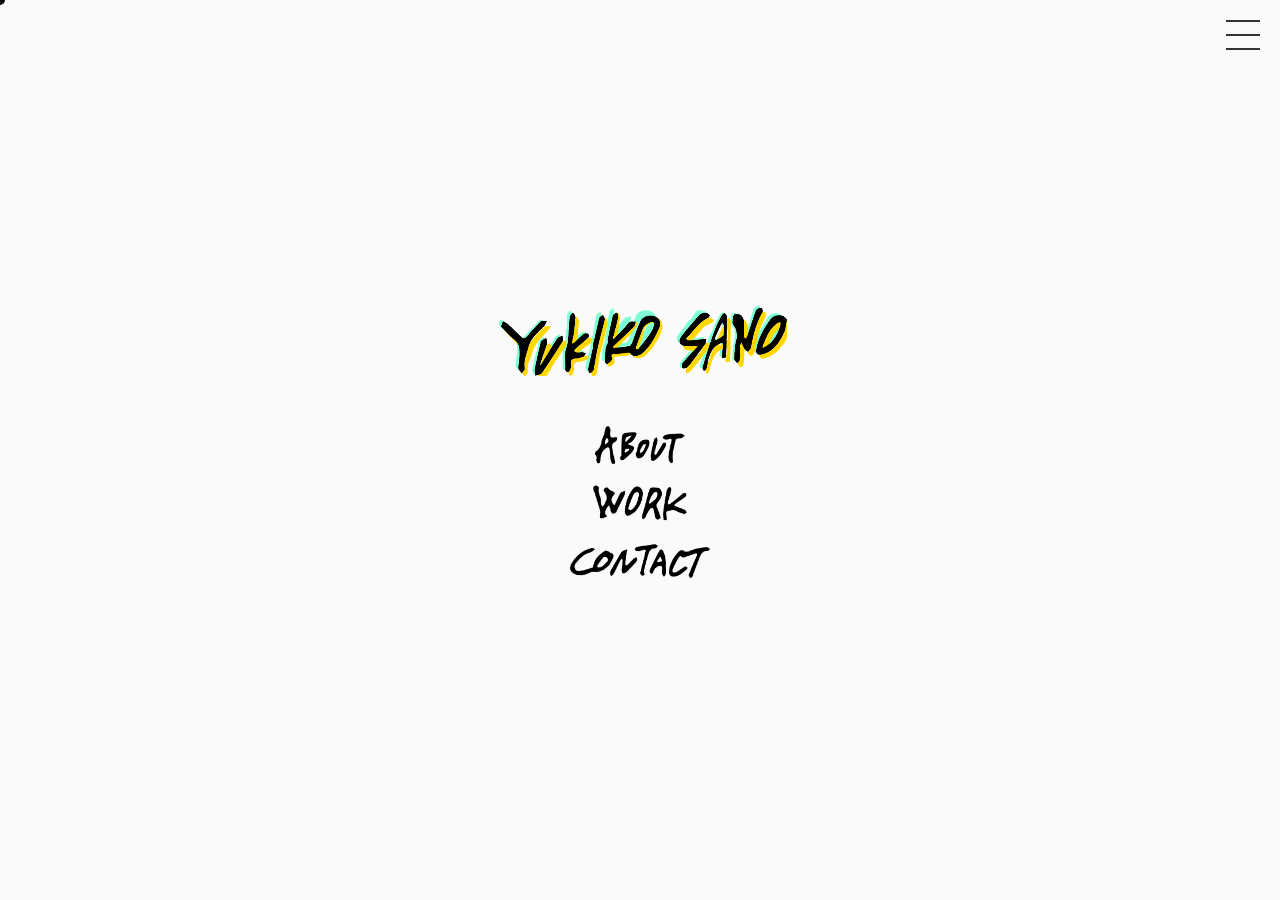
<file: index.html>
<!DOCTYPE html>
<html lang="ja">
  <head>
    <meta charset="utf-8">
    <!-- meta-->
    <title>YUKIKO SANO</title>
    <meta name="description" content="sano yukiko web page">
    <link rel="apple-touch-icon" sizes="180x180" href="/img/favicon/apple-touch-icon.png">
    <link rel="icon" type="image/png" sizes="32x32" href="/img/favicon/favicon-32x32.png">
    <link rel="icon" type="image/png" sizes="16x16" href="/img/favicon/favicon-16x16.png">
    <link rel="manifest" href="/img/favicon/site.webmanifest">
    <link rel="mask-icon" href="/img/favicon/safari-pinned-tab.svg" color="#333333">
    <meta name="msapplication-TileColor" content="#ffc40d">
    <meta name="theme-color" content="#ffffff">
    <meta http-equiv="X-UA-Compatible" content="IE=Edge">
    <meta name="format-detection" content="telephone=no">
    <!-- smartphone meta-->
    <meta name="viewport" content="width=device-width, initial-scale=1.0, maximum-scale=1.0, user-scalable=0, shrink-to-fit=no">
    <!-- ogp-->
    <meta property="og:type" content="website">
    <meta property="og:title" content="YUKIKO SANO">
    <meta property="og:site_name" content="YUKIKO SANO">
    <meta property="og:description" content="sano yukiko web page">
    <meta property="og:locale" content="ja_JP">
    <!-- twitter card-->
    <meta property="twitter:card" content="summary">
    <meta property="twitter:title" content="YUKIKO SANO">
    <meta property="twitter:description" content="sano yukiko web page">
    <!-- stylesheet-->
  <link href="/css/style.css" rel="stylesheet"></head>
  <body id="top">
    <div class="wrapper" id="barba-wrapper">
      <div class="cursor" id="cursor"></div><a class="menuIcon" id="menuIcon" href="/" data-namespace="top"><span class="menuIconLine menuIconLineT"></span><span class="menuIconLine menuIconLineC"></span><span class="menuIconLine menuIconLineB"></span></a>
      <div class="barba-container content is-hidden" id="content" data-namespace="top">
        <div class="topBackground">
          <div class="backgroundItem"></div>
        </div>
        <div class="content_in">
          <h1 class="name" id="name"></h1>
          <div id="myListWrp">
            <div class="myListOver" id="myListOver"></div>
            <ul class="myList">
              <li class="myListItem"><a class="pageTitleFormat js-topMenus" href="/about/" data-namespace="about"><img src="/img/common/h_about.png" alt="ABOUT"></a></li>
              <li class="myListItem"><a class="pageTitleFormat js-topMenus" href="/work/" data-namespace="work"><img src="/img/common/h_work.png" alt="WORK"></a></li>
              <li class="myListItem"><a class="pageTitleFormat js-topMenus" href="/contact/" data-namespace="contact"><img src="/img/common/h_contact.png" alt="CONTACT"></a></li>
            </ul>
          </div>
        </div>
      </div>
      <div class="overlay" id="overlay"></div>
    </div>
    <!-- javascript-->
  <script type="text/javascript" src="/js/script.js"></script></body>
</html>
</file>
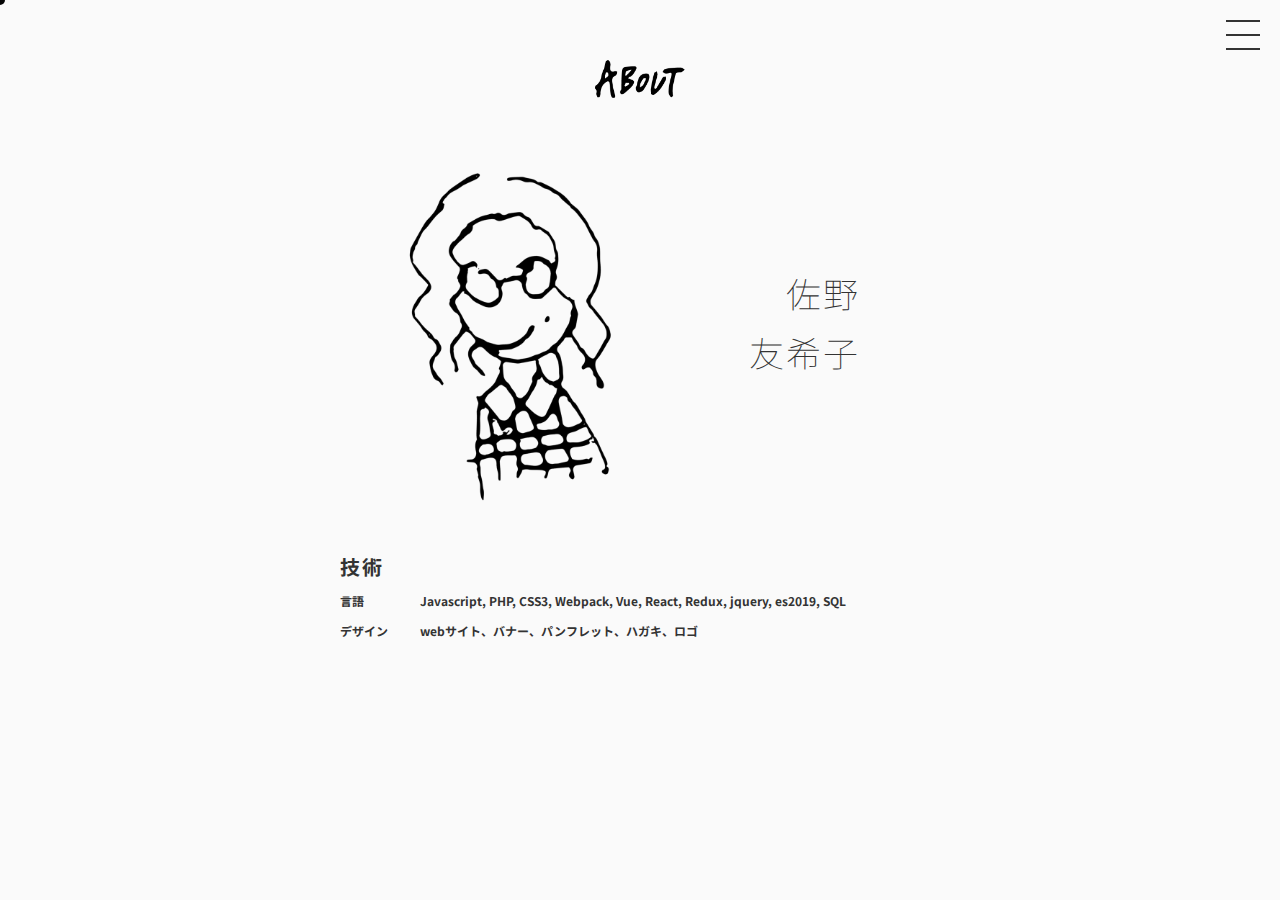
<file: about/index.html>
<!DOCTYPE html>
<html lang="ja">
  <head>
    <meta charset="utf-8">
    <!-- meta-->
    <title>YUKIKO SANO</title>
    <meta name="description" content="sano yukiko web page">
    <link rel="apple-touch-icon" sizes="180x180" href="/img/favicon/apple-touch-icon.png">
    <link rel="icon" type="image/png" sizes="32x32" href="/img/favicon/favicon-32x32.png">
    <link rel="icon" type="image/png" sizes="16x16" href="/img/favicon/favicon-16x16.png">
    <link rel="manifest" href="/img/favicon/site.webmanifest">
    <link rel="mask-icon" href="/img/favicon/safari-pinned-tab.svg" color="#333333">
    <meta name="msapplication-TileColor" content="#ffc40d">
    <meta name="theme-color" content="#ffffff">
    <meta http-equiv="X-UA-Compatible" content="IE=Edge">
    <meta name="format-detection" content="telephone=no">
    <!-- smartphone meta-->
    <meta name="viewport" content="width=device-width, initial-scale=1.0, maximum-scale=1.0, user-scalable=0, shrink-to-fit=no">
    <!-- ogp-->
    <meta property="og:type" content="website">
    <meta property="og:title" content="YUKIKO SANO">
    <meta property="og:site_name" content="YUKIKO SANO">
    <meta property="og:description" content="sano yukiko web page">
    <meta property="og:locale" content="ja_JP">
    <!-- twitter card-->
    <meta property="twitter:card" content="summary">
    <meta property="twitter:title" content="YUKIKO SANO">
    <meta property="twitter:description" content="sano yukiko web page">
    <!-- stylesheet-->
  <link href="/css/style.css" rel="stylesheet"></head>
  <body id="about">
    <div class="wrapper" id="barba-wrapper">
      <div class="cursor" id="cursor"></div><a class="menuIcon" id="menuIcon" href="/" data-namespace="top"><span class="menuIconLine menuIconLineT"></span><span class="menuIconLine menuIconLineC"></span><span class="menuIconLine menuIconLineB"></span></a>
      <div class="barba-container content is-hidden" id="content" data-namespace="about">
        <h2 class="pageTitleFormat pageTitle"><img src="/img/common/h_about.png" alt="ABOUT"></h2>
        <div class="pageContent aboutContent" id="pageContent">
          <div class="nameBlock">
            <div class="nameBlockImg"><img src="/img/about/me.png" alt="me"></div>
            <div class="nameBlockTxt">
              <p class="profileName">佐野<br />友希子</p>
            </div>
          </div>
          <div class="itBlock">
            <div class="itBlockTxt">
              <h3 class="pageContentHeading">技術</h3>
              <dl class="profile">
                <dt class="profileHeader">言語</dt>
                <dt class="profileTxt">Javascript, PHP, CSS3, Webpack, Vue, React, Redux, jquery, es2019, SQL</dt>
                <dt class="profileHeader">デザイン</dt>
                <dt class="profileTxt">webサイト、バナー、パンフレット、ハガキ、ロゴ</dt>
              </dl>
            </div>
          </div>
        </div>
      </div>
      <div class="overlay" id="overlay"></div>
    </div>
    <!-- javascript-->
  <script type="text/javascript" src="/js/script.js"></script></body>
</html>
</file>
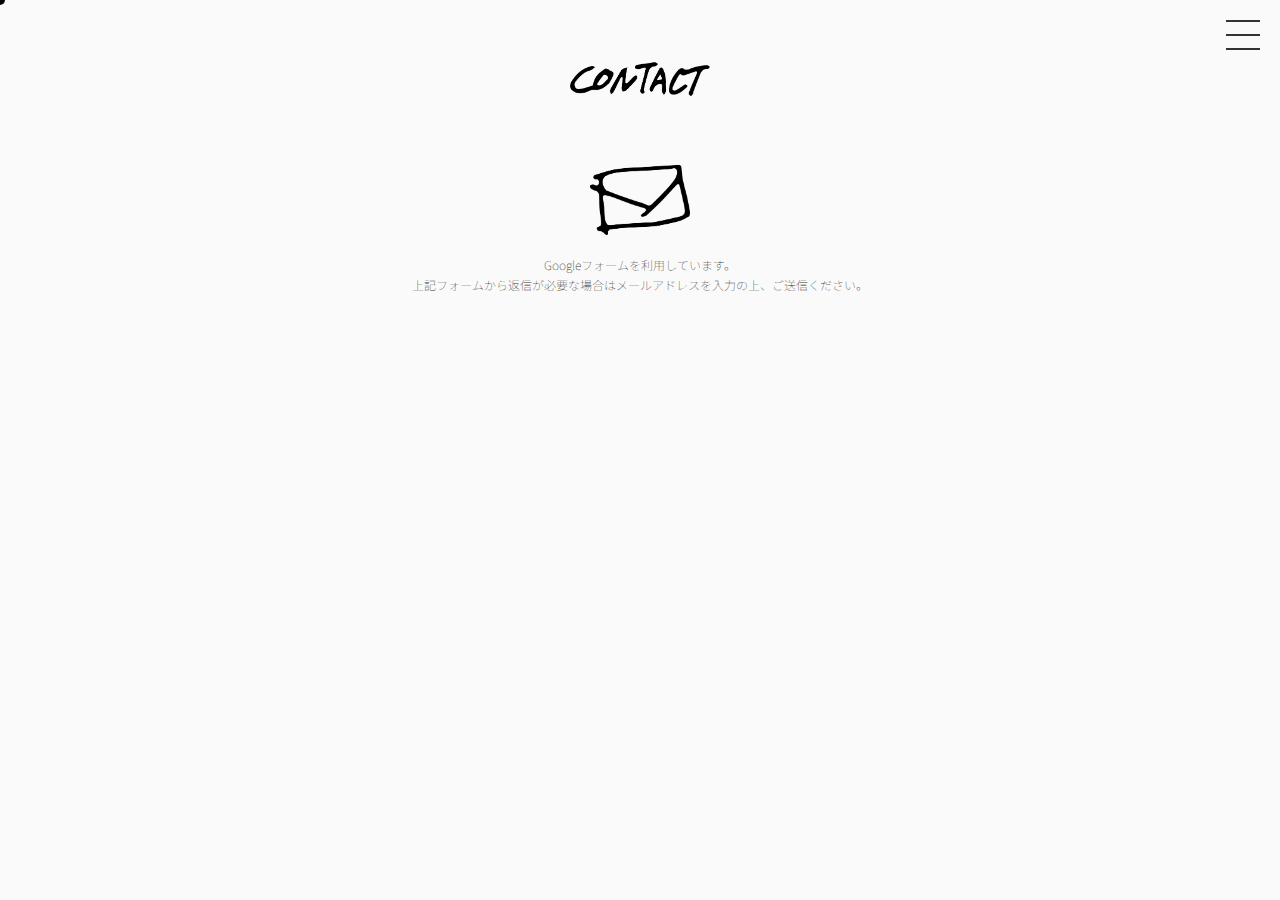
<file: contact/index.html>
<!DOCTYPE html>
<html lang="ja">
  <head>
    <meta charset="utf-8">
    <!-- meta-->
    <title>YUKIKO SANO</title>
    <meta name="description" content="sano yukiko web page">
    <link rel="apple-touch-icon" sizes="180x180" href="/img/favicon/apple-touch-icon.png">
    <link rel="icon" type="image/png" sizes="32x32" href="/img/favicon/favicon-32x32.png">
    <link rel="icon" type="image/png" sizes="16x16" href="/img/favicon/favicon-16x16.png">
    <link rel="manifest" href="/img/favicon/site.webmanifest">
    <link rel="mask-icon" href="/img/favicon/safari-pinned-tab.svg" color="#333333">
    <meta name="msapplication-TileColor" content="#ffc40d">
    <meta name="theme-color" content="#ffffff">
    <meta http-equiv="X-UA-Compatible" content="IE=Edge">
    <meta name="format-detection" content="telephone=no">
    <!-- smartphone meta-->
    <meta name="viewport" content="width=device-width, initial-scale=1.0, maximum-scale=1.0, user-scalable=0, shrink-to-fit=no">
    <!-- ogp-->
    <meta property="og:type" content="website">
    <meta property="og:title" content="YUKIKO SANO">
    <meta property="og:site_name" content="YUKIKO SANO">
    <meta property="og:description" content="sano yukiko web page">
    <meta property="og:locale" content="ja_JP">
    <!-- twitter card-->
    <meta property="twitter:card" content="summary">
    <meta property="twitter:title" content="YUKIKO SANO">
    <meta property="twitter:description" content="sano yukiko web page">
    <!-- stylesheet-->
  <link href="/css/style.css" rel="stylesheet"></head>
  <body id="contact">
    <div class="wrapper" id="barba-wrapper">
      <div class="cursor" id="cursor"></div><a class="menuIcon" id="menuIcon" href="/" data-namespace="top"><span class="menuIconLine menuIconLineT"></span><span class="menuIconLine menuIconLineC"></span><span class="menuIconLine menuIconLineB"></span></a>
      <div class="barba-container content is-hidden" id="content" data-namespace="contact">
        <h2 class="pageTitleFormat pageTitle"><img src="/img/common/h_contact.png" alt="CONTACT"></h2>
        <div class="pageContent contactPage" id="pageContent">
          <div class="itBlock">
            <p class="contactMail"><a href="https://forms.gle/WEk3ufPucR2qDSiF6" target="_blank"><img src="/img/contact/mail.png" alt="email"></a></p>
            <p class="text-ac">Googleフォームを利用しています。<br />上記フォームから返信が必要な場合はメールアドレスを入力の上、ご送信ください。</p>
          </div>
        </div>
      </div>
      <div class="overlay" id="overlay"></div>
    </div>
    <!-- javascript-->
  <script type="text/javascript" src="/js/script.js"></script></body>
</html>
</file>
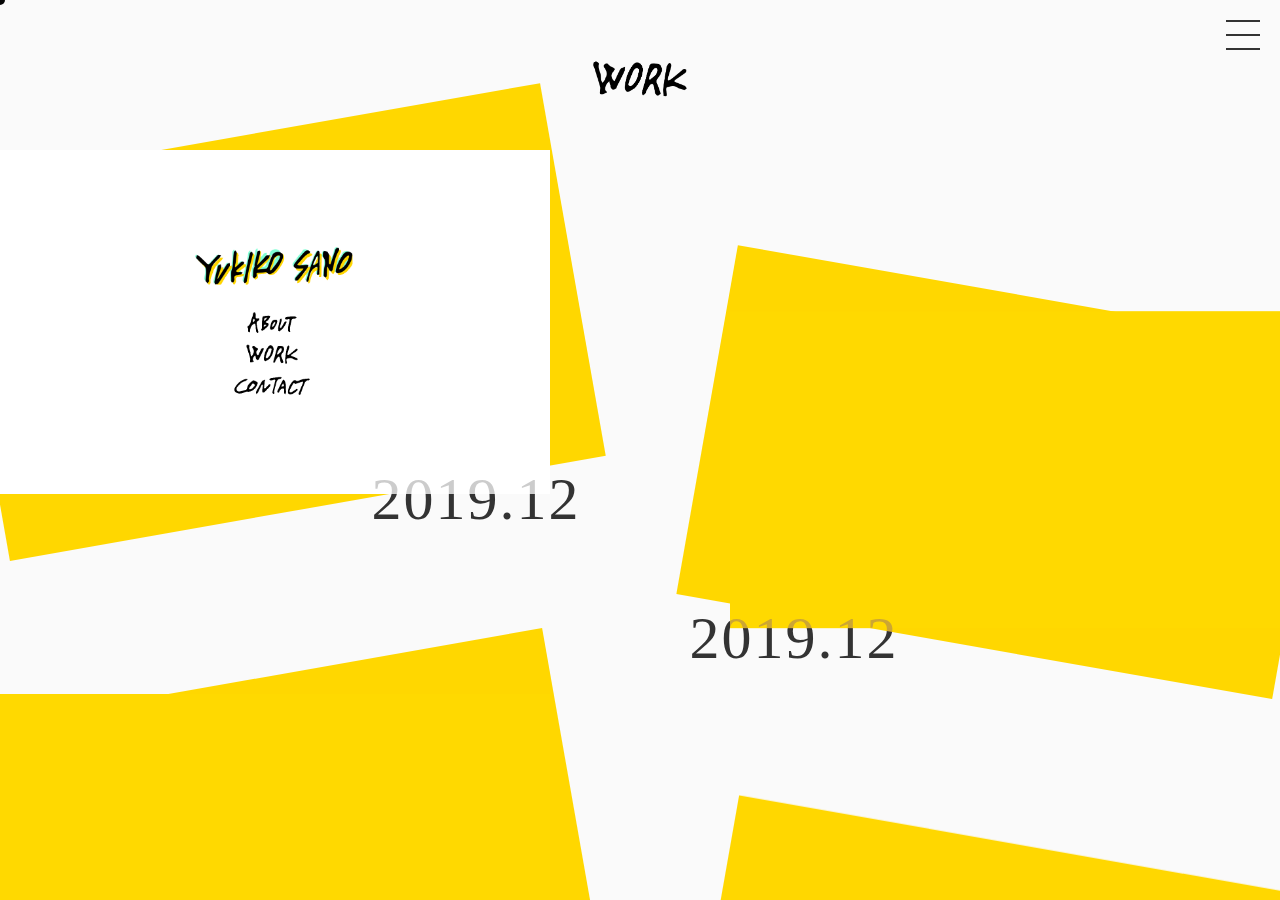
<file: work/index.html>
<!DOCTYPE html>
<html lang="ja">
  <head>
    <meta charset="utf-8">
    <!-- meta-->
    <title>YUKIKO SANO</title>
    <meta name="description" content="sano yukiko web page">
    <link rel="apple-touch-icon" sizes="180x180" href="/img/favicon/apple-touch-icon.png">
    <link rel="icon" type="image/png" sizes="32x32" href="/img/favicon/favicon-32x32.png">
    <link rel="icon" type="image/png" sizes="16x16" href="/img/favicon/favicon-16x16.png">
    <link rel="manifest" href="/img/favicon/site.webmanifest">
    <link rel="mask-icon" href="/img/favicon/safari-pinned-tab.svg" color="#333333">
    <meta name="msapplication-TileColor" content="#ffc40d">
    <meta name="theme-color" content="#ffffff">
    <meta http-equiv="X-UA-Compatible" content="IE=Edge">
    <meta name="format-detection" content="telephone=no">
    <!-- smartphone meta-->
    <meta name="viewport" content="width=device-width, initial-scale=1.0, maximum-scale=1.0, user-scalable=0, shrink-to-fit=no">
    <!-- ogp-->
    <meta property="og:type" content="website">
    <meta property="og:title" content="YUKIKO SANO">
    <meta property="og:site_name" content="YUKIKO SANO">
    <meta property="og:description" content="sano yukiko web page">
    <meta property="og:locale" content="ja_JP">
    <!-- twitter card-->
    <meta property="twitter:card" content="summary">
    <meta property="twitter:title" content="YUKIKO SANO">
    <meta property="twitter:description" content="sano yukiko web page">
    <!-- stylesheet-->
  <link href="/css/style.css" rel="stylesheet"></head>
  <body id="work">
    <div class="wrapper" id="barba-wrapper">
      <div class="cursor" id="cursor"></div><a class="menuIcon" id="menuIcon" href="/" data-namespace="top"><span class="menuIconLine menuIconLineT"></span><span class="menuIconLine menuIconLineC"></span><span class="menuIconLine menuIconLineB"></span></a>
      <div class="barba-container content is-hidden" id="content" data-namespace="work">
        <h2 class="pageTitleFormat pageTitle"><img src="/img/common/h_work.png" alt="WORK"></h2>
        <div class="pageContent workContent" id="pageContent">
          <ul class="workList">
            <li class="workItem js-modalItems"><a class="workItemWrk" href="/work/2019port.html" data-namespace="detail"><img src="/img/work/201912port.png">
                <!-- ポートフォリオ--></a>
              <p class="workItemInfo">2019.12</p>
            </li>
            <li class="workItem js-modalItems">
              <button class="workItemWrk"><img src="/img/work/wk.png">
                <!-- bosai point en lp-->
              </button>
              <p class="workItemInfo">2019.12</p>
            </li>
            <!-- 英会話イーオン-->
            <!-- 明治安田生命-->
            <!-- アメリカンスピリット-->
            <!-- スライダー回収-->
            <!-- 名簿-->
            <li class="workItem js-modalItems">
              <button class="workItemWrk"><img src="/img/work/wk.png">
                <!-- コブクロ✕Google KOBUKURO History View-->
              </button>
              <p class="workItemInfo">2018.11</p>
            </li>
            <li class="workItem">
              <button class="workItemWrk workMovie">
                <iframe width="560" height="315" src="https://www.youtube.com/embed/nyYnKah3ig4" frameborder="0" allow="accelerometer; autoplay; encrypted-media; gyroscope; picture-in-picture" allowfullscreen></iframe>
                <!-- ココロシステム-->
              </button>
              <p class="workItemInfo">2018.10</p>
            </li>
            <li class="workItem js-modalItems">
              <button class="workItemWrk"><img src="/img/work/wk.png">
                <!-- bnail-->
              </button>
              <p class="workItemInfo">2018.05</p>
            </li>
            <li class="workItem js-modalItems">
              <button class="workItemWrk"><img src="/img/work/wk.png">
                <!-- 株式会社音楽館-->
              </button>
              <p class="workItemInfo">2018.01</p>
            </li>
            <li class="workItem js-modalItems">
              <button class="workItemWrk"><img src="/img/work/wk.png">
                <!-- ソフトバンク-->
              </button>
              <p class="workItemInfo">2017.02</p>
            </li>
            <li class="workItem js-modalItems">
              <button class="workItemWrk workMovie">
                <iframe src="https://www.youtube.com/embed/CfguANPm0YU" frameborder="0" allow="accelerometer; autoplay; encrypted-media; gyroscope; picture-in-picture" allowfullscreen></iframe>
                <!-- 進撃の巨人 ティザーサイト-->
              </button>
              <p class="workItemInfo">2016.12 進撃</p>
            </li>
            <li class="workItem js-modalItems">
              <button class="workItemWrk"><img src="/img/work/wk.png">
                <!-- プレモル花金キャンペーン-->
              </button>
              <p class="workItemInfo">2016.8          </p>
            </li>
            <li class="workItem js-modalItems">
              <button class="workItemWrk"><img src="/img/work/wk.png">
                <!-- クラッシュ・ロワイヤル CM特別サイト-->
              </button>
              <p class="workItemInfo">2016.08    </p>
            </li>
            <li class="workItem js-modalItems">
              <button class="workItemWrk"><img src="/img/work/wk.png">
                <!-- マジョリ画-->
              </button>
              <p class="workItemInfo">2016.07 </p>
            </li>
            <li class="workItem js-modalItems">
              <button class="workItemWrk"><img src="/img/work/wk.png">
                <!-- fanta-->
              </button>
              <p class="workItemInfo">2016.04</p>
            </li>
          </ul>
        </div>
        <div class="modal" id="modalWork">
          <div class="modalOverlay"></div>
          <div class="js-modalClose btnModalClose"><span class="btnCloseBr"></span><span class="btnCloseBr"></span><span class="btnCloseBr"></span></div>
          <div class="modalContent">
            <h3 class="modalTitle" id="workModalTitle">荒木飛呂彦原画展　JOJO　冒険の波紋</h3>
            <div class="siteInfo">
              <p class="siteInfoTxt" id="workModalDesc">ティザーサイトから始まり、簡易サイト、東京展示版サイト、大阪展示版サイトへとリニューアルを繰り返した。</p>
              <p class="siteLink" id="workModalUrl"><a href="#">ああああああ</a></p>
            </div>
            <div id="workModalContent">
              <div class="scalImg"><img src="/img/work/wk.png"></div>
              <div class="scalImg"><img src="/img/work/wk.png"></div>
              <div class="scalImg"><img src="/img/work/wk.png"></div>
              <p>説明とかさ</p>
            </div>
          </div>
        </div>
      </div>
      <div class="overlay" id="overlay"></div>
    </div>
    <!-- javascript-->
  <script type="text/javascript" src="/js/script.js"></script></body>
</html>
</file>
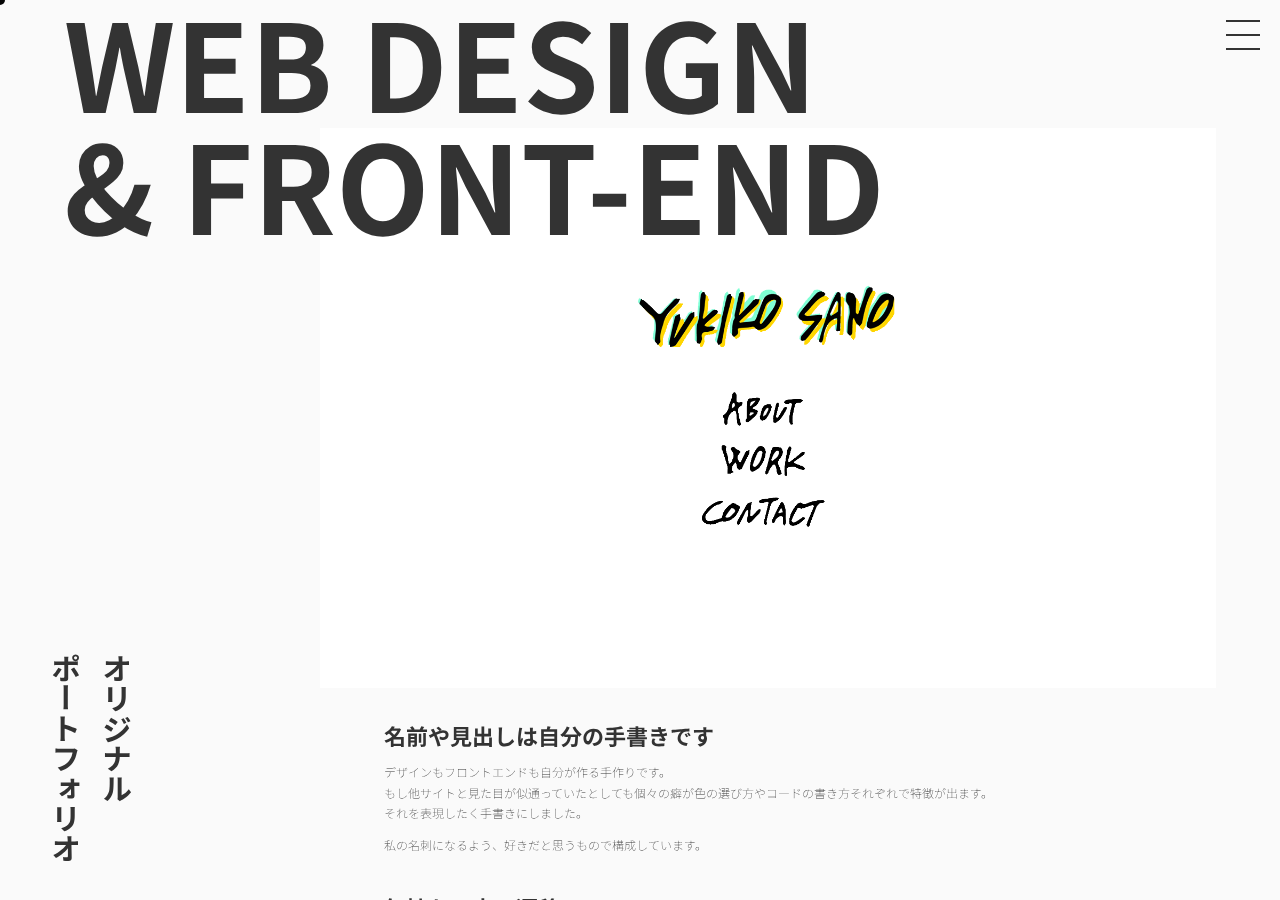
<file: work/2019port.html>
<!DOCTYPE html>
<html lang="ja">
  <head>
    <meta charset="utf-8">
    <!-- meta-->
    <title>制作実績　ポートフォリオ | YUKIKO SANO</title>
    <meta name="description" content="sano yukiko web page">
    <link rel="apple-touch-icon" sizes="180x180" href="/img/favicon/apple-touch-icon.png">
    <link rel="icon" type="image/png" sizes="32x32" href="/img/favicon/favicon-32x32.png">
    <link rel="icon" type="image/png" sizes="16x16" href="/img/favicon/favicon-16x16.png">
    <link rel="manifest" href="/img/favicon/site.webmanifest">
    <link rel="mask-icon" href="/img/favicon/safari-pinned-tab.svg" color="#333333">
    <meta name="msapplication-TileColor" content="#ffc40d">
    <meta name="theme-color" content="#ffffff">
    <meta http-equiv="X-UA-Compatible" content="IE=Edge">
    <meta name="format-detection" content="telephone=no">
    <!-- smartphone meta-->
    <meta name="viewport" content="width=device-width, initial-scale=1.0, maximum-scale=1.0, user-scalable=0, shrink-to-fit=no">
    <!-- ogp-->
    <meta property="og:type" content="website">
    <meta property="og:title" content="制作実績　ポートフォリオ | YUKIKO SANO">
    <meta property="og:site_name" content="YUKIKO SANO">
    <meta property="og:description" content="sano yukiko web page">
    <meta property="og:locale" content="ja_JP">
    <!-- twitter card-->
    <meta property="twitter:card" content="summary">
    <meta property="twitter:title" content="制作実績　ポートフォリオ | YUKIKO SANO">
    <meta property="twitter:description" content="sano yukiko web page">
    <!-- stylesheet-->
  <link href="/css/style.css" rel="stylesheet"></head>
  <body id="detail">
    <div class="wrapper" id="barba-wrapper">
      <div class="cursor" id="cursor"></div><a class="menuIcon" id="menuIcon" href="/" data-namespace="top"><span class="menuIconLine menuIconLineT"></span><span class="menuIconLine menuIconLineC"></span><span class="menuIconLine menuIconLineB"></span></a>
      <div class="barba-container content is-hidden" id="content" data-namespace="detail">
        <div id="workdetail">
          <p class="work-mainImage is-scroll"><img src="/img/work/201912port.png"></p>
          <h3 class="matterType"><span class="matterTypeIn">
               WEB DESIGN </span><span class="matterTypeIn">
               &amp; FRONT-END</span></h3>
          <h4 class="detailTitle">オリジナル<br class="is-pc" />ポートフォリオ</h4>
          <section class="pageContent" id="pageContent">
            <div class="detailBlock">
              <h4 class="detailHeading">名前や見出しは自分の手書きです</h4>
              <p>デザインもフロントエンドも自分が作る手作りです。<br />もし他サイトと見た目が似通っていたとしても個々の癖が色の選び方やコードの書き方それぞれで特徴が出ます。<br />それを表現したく手書きにしました。</p>
              <p>私の名刺になるよう、好きだと思うもので構成しています。</p>
              <h4 class="detailHeading">気持ちの良い遷移</h4>
              <p>ページが続いているかのようなアニメーションが続くページ遷移にしました。<br />Topページでクリックをすると、要素が動いて次ページの見出しへ。</p>
              <p>他にもカーソルを変えたりhoverの時に別の顔を覗かせる細かなアニメーションを入れてアクセントにしました。</p>
              <h4 class="detailHeading">URL</h4>
              <p><a href="http:aaaaaa.com">http:aaaaaa.com</a></p>
            </div>
            <p class="detailImage">
              <video autoplay loop>
                <source src="/video/201912port.mov">
              </video>
            </p>
            <p class="detailImage"><img src="/img/work/201912port.png" alt="WORK"></p>
            <p class="detailImage"><img src="/img/work/201912port.png" alt="WORK"></p>
            <p class="text-ac"><a class="link_prev" href="/work/" data-namespace="work"><img src="/img/common/prev.png" alt="prev"><img src="/img/common/h_work.png" alt="WORK"></a></p>
          </section>
        </div>
      </div>
      <div class="overlay" id="overlay"></div>
    </div>
    <!-- javascript-->
  <script type="text/javascript" src="/js/script.js"></script></body>
</html>
</file>
<file: css/style.css>
@import url(https://fonts.googleapis.com/css?family=Noto+Sans+JP:200|Raleway:300);[data-simplebar] {
  position: relative;
  flex-direction: column;
  flex-wrap: wrap;
  justify-content: flex-start;
  align-content: flex-start;
  align-items: flex-start; }

.simplebar-wrapper {
  overflow: hidden;
  width: inherit;
  height: inherit;
  max-width: inherit;
  max-height: inherit; }

.simplebar-mask {
  direction: inherit;
  position: absolute;
  overflow: hidden;
  padding: 0;
  margin: 0;
  left: 0;
  top: 0;
  bottom: 0;
  right: 0;
  width: auto !important;
  height: auto !important;
  z-index: 0; }

.simplebar-offset {
  direction: inherit !important;
  box-sizing: inherit !important;
  resize: none !important;
  position: absolute;
  top: 0;
  left: 0;
  bottom: 0;
  right: 0;
  padding: 0;
  margin: 0;
  -webkit-overflow-scrolling: touch; }

.simplebar-content-wrapper {
  direction: inherit;
  box-sizing: border-box !important;
  position: relative;
  display: block;
  height: 100%;
  /* Required for horizontal native scrollbar to not appear if parent is taller than natural height */
  width: auto;
  visibility: visible;
  max-width: 100%;
  /* Not required for horizontal scroll to trigger */
  max-height: 100%;
  /* Needed for vertical scroll to trigger */
  scrollbar-width: none;
  -ms-overflow-style: none; }

.simplebar-content-wrapper::-webkit-scrollbar,
.simplebar-hide-scrollbar::-webkit-scrollbar {
  width: 0;
  height: 0; }

.simplebar-content:before,
.simplebar-content:after {
  content: ' ';
  display: table; }

.simplebar-placeholder {
  max-height: 100%;
  max-width: 100%;
  width: 100%;
  pointer-events: none; }

.simplebar-height-auto-observer-wrapper {
  box-sizing: inherit !important;
  height: 100%;
  width: 100%;
  max-width: 1px;
  position: relative;
  float: left;
  max-height: 1px;
  overflow: hidden;
  z-index: -1;
  padding: 0;
  margin: 0;
  pointer-events: none;
  flex-grow: inherit;
  flex-shrink: 0;
  flex-basis: 0; }

.simplebar-height-auto-observer {
  box-sizing: inherit;
  display: block;
  opacity: 0;
  position: absolute;
  top: 0;
  left: 0;
  height: 1000%;
  width: 1000%;
  min-height: 1px;
  min-width: 1px;
  overflow: hidden;
  pointer-events: none;
  z-index: -1; }

.simplebar-track {
  z-index: 1;
  position: absolute;
  right: 0;
  bottom: 0;
  pointer-events: none;
  overflow: hidden; }

[data-simplebar].simplebar-dragging .simplebar-content {
  pointer-events: none;
  -ms-user-select: none;
      user-select: none;
  -webkit-user-select: none; }

[data-simplebar].simplebar-dragging .simplebar-track {
  pointer-events: all; }

.simplebar-scrollbar {
  position: absolute;
  left: 0;
  right: 0;
  min-height: 10px; }

.simplebar-scrollbar:before {
  position: absolute;
  content: '';
  background: black;
  border-radius: 7px;
  left: 2px;
  right: 2px;
  opacity: 0;
  transition: opacity 0.2s linear; }

.simplebar-scrollbar.simplebar-visible:before {
  /* When hovered, remove all transitions from drag handle */
  opacity: 0.5;
  transition: opacity 0s linear; }

.simplebar-track.simplebar-vertical {
  top: 0;
  width: 11px; }

.simplebar-track.simplebar-vertical .simplebar-scrollbar:before {
  top: 2px;
  bottom: 2px; }

.simplebar-track.simplebar-horizontal {
  left: 0;
  height: 11px; }

.simplebar-track.simplebar-horizontal .simplebar-scrollbar:before {
  height: 100%;
  left: 2px;
  right: 2px; }

.simplebar-track.simplebar-horizontal .simplebar-scrollbar {
  right: auto;
  left: 0;
  top: 2px;
  height: 7px;
  min-height: 0;
  min-width: 10px;
  width: auto; }

/* Rtl support */
[data-simplebar-direction='rtl'] .simplebar-track.simplebar-vertical {
  right: auto;
  left: 0; }

.hs-dummy-scrollbar-size {
  direction: rtl;
  position: fixed;
  opacity: 0;
  visibility: hidden;
  height: 500px;
  width: 500px;
  overflow-y: hidden;
  overflow-x: scroll; }

.simplebar-hide-scrollbar {
  position: fixed;
  left: 0;
  visibility: hidden;
  overflow-y: scroll;
  scrollbar-width: none;
  -ms-overflow-style: none; }
@charset "UTF-8";
/*!
 * Bootstrap Reboot v4.2.1 (https://getbootstrap.com/)
 * Copyright 2011-2019 The Bootstrap Authors
 * Copyright 2011-2019 Twitter, Inc.
 * Licensed under MIT (https://github.com/twbs/bootstrap/blob/master/LICENSE)
 * Forked from Normalize.css, licensed MIT (https://github.com/necolas/normalize.css/blob/master/LICENSE.md)
 */
*,
*::before,
*::after {
  box-sizing: border-box; }

html {
  font-family: sans-serif;
  line-height: 1.15;
  -webkit-text-size-adjust: 100%;
  -webkit-tap-highlight-color: rgba(0, 0, 0, 0); }

article, aside, figcaption, figure, footer, header, hgroup, main, nav, section {
  display: block; }

body {
  margin: 0;
  font-family: -apple-system, BlinkMacSystemFont, "Segoe UI", Roboto, "Helvetica Neue", Arial, "Noto Sans", sans-serif, "Apple Color Emoji", "Segoe UI Emoji", "Segoe UI Symbol", "Noto Color Emoji";
  font-size: 1rem;
  font-weight: 400;
  line-height: 1.5;
  color: #212529;
  text-align: left;
  background-color: #fff; }

[tabindex="-1"]:focus {
  outline: 0 !important; }

hr {
  box-sizing: content-box;
  height: 0;
  overflow: visible; }

h1, h2, h3, h4, h5, h6 {
  margin-top: 0;
  margin-bottom: 0.5rem; }

p {
  margin-top: 0;
  margin-bottom: 1rem; }

abbr[title],
abbr[data-original-title] {
  text-decoration: underline;
  -webkit-text-decoration: underline dotted;
  text-decoration: underline dotted;
  cursor: help;
  border-bottom: 0;
  text-decoration-skip-ink: none; }

address {
  margin-bottom: 1rem;
  font-style: normal;
  line-height: inherit; }

ol,
ul,
dl {
  margin-top: 0;
  margin-bottom: 1rem; }

ol ol,
ul ul,
ol ul,
ul ol {
  margin-bottom: 0; }

dt {
  font-weight: 700; }

dd {
  margin-bottom: .5rem;
  margin-left: 0; }

blockquote {
  margin: 0 0 1rem; }

b,
strong {
  font-weight: bolder; }

small {
  font-size: 80%; }

sub,
sup {
  position: relative;
  font-size: 75%;
  line-height: 0;
  vertical-align: baseline; }

sub {
  bottom: -.25em; }

sup {
  top: -.5em; }

a {
  color: #007bff;
  text-decoration: none;
  background-color: transparent; }

a:hover {
  color: #0056b3;
  text-decoration: underline; }

a:not([href]):not([tabindex]) {
  color: inherit;
  text-decoration: none; }

a:not([href]):not([tabindex]):hover, a:not([href]):not([tabindex]):focus {
  color: inherit;
  text-decoration: none; }

a:not([href]):not([tabindex]):focus {
  outline: 0; }

pre,
code,
kbd,
samp {
  font-family: SFMono-Regular, Menlo, Monaco, Consolas, "Liberation Mono", "Courier New", monospace;
  font-size: 1em; }

pre {
  margin-top: 0;
  margin-bottom: 1rem;
  overflow: auto; }

figure {
  margin: 0 0 1rem; }

img {
  vertical-align: middle;
  border-style: none; }

svg {
  overflow: hidden;
  vertical-align: middle; }

table {
  border-collapse: collapse; }

caption {
  padding-top: 0.75rem;
  padding-bottom: 0.75rem;
  color: #6c757d;
  text-align: left;
  caption-side: bottom; }

th {
  text-align: inherit; }

label {
  display: inline-block;
  margin-bottom: 0.5rem; }

button {
  border-radius: 0; }

button:focus {
  outline: 1px dotted;
  outline: 5px auto -webkit-focus-ring-color; }

input,
button,
select,
optgroup,
textarea {
  margin: 0;
  font-family: inherit;
  font-size: inherit;
  line-height: inherit; }

button,
input {
  overflow: visible; }

button,
select {
  text-transform: none; }

select {
  word-wrap: normal; }

button,
[type="button"],
[type="reset"],
[type="submit"] {
  -webkit-appearance: button; }

button:not(:disabled),
[type="button"]:not(:disabled),
[type="reset"]:not(:disabled),
[type="submit"]:not(:disabled) {
  cursor: none; }

button::-moz-focus-inner,
[type="button"]::-moz-focus-inner,
[type="reset"]::-moz-focus-inner,
[type="submit"]::-moz-focus-inner {
  padding: 0;
  border-style: none; }

input[type="radio"],
input[type="checkbox"] {
  box-sizing: border-box;
  padding: 0; }

input[type="date"],
input[type="time"],
input[type="datetime-local"],
input[type="month"] {
  -webkit-appearance: listbox; }

textarea {
  overflow: auto;
  resize: vertical; }

fieldset {
  min-width: 0;
  padding: 0;
  margin: 0;
  border: 0; }

legend {
  display: block;
  width: 100%;
  max-width: 100%;
  padding: 0;
  margin-bottom: .5rem;
  font-size: 1.5rem;
  line-height: inherit;
  color: inherit;
  white-space: normal; }

progress {
  vertical-align: baseline; }

[type="number"]::-webkit-inner-spin-button,
[type="number"]::-webkit-outer-spin-button {
  height: auto; }

[type="search"] {
  outline-offset: -2px;
  -webkit-appearance: none; }

[type="search"]::-webkit-search-decoration {
  -webkit-appearance: none; }

::-webkit-file-upload-button {
  font: inherit;
  -webkit-appearance: button; }

output {
  display: inline-block; }

summary {
  display: list-item;
  cursor: pointer; }

template {
  display: none; }

[hidden] {
  display: none !important; }

@-webkit-keyframes menuIconHidden {
  to {
    width: 0%; } }

@keyframes menuIconHidden {
  to {
    width: 0%; } }

body {
  -webkit-text-size-adjust: 100%;
          text-size-adjust: 100%;
  font-family: "Noto Sans JP", sans-serif;
  font-weight: 100;
  font-size: 12px;
  line-height: 1.7;
  background-color: #F0F0F0; }
  body.is-noscroll {
    overflow: hidden; }

a {
  color: #333; }
  a:hover {
    color: #333; }

.pageTitleFormat {
  text-align: center;
  display: block;
  height: 38px; }
  .pageTitleFormat img {
    height: 100%;
    width: auto; }

.pageTitle {
  position: absolute;
  top: 60px;
  width: 100%;
  text-align: center; }

.pageContent {
  width: 600px;
  margin: 0 auto 50px;
  padding-top: 150px;
  box-sizing: border-box; }

.pageContentHeading {
  font-size: 20px;
  margin-bottom: 7px;
  letter-spacing: 2px; }

.text-ac {
  text-align: center; }

.cursor {
  pointer-events: none;
  position: fixed;
  background: #fff;
  border-radius: 50%;
  z-index: 100000;
  top: -5px;
  left: -5px;
  width: 10px;
  height: 10px;
  transition: width .3s, height .3s, top .3s, left .3s;
  -webkit-transform: translate(0, 0);
          transform: translate(0, 0);
  mix-blend-mode: difference;
  -webkit-user-select: none;
      -ms-user-select: none;
          user-select: none; }
  .cursor.hov_ {
    top: -13px;
    left: -13px;
    width: 26px;
    height: 26px; }

.wrapper {
  background-color: #fff; }

.wrapper,
.wrapper a {
  cursor: none; }

.link_prev {
  display: inline-block; }
  .link_prev img {
    height: 30px;
    margin-right: 5px;
    transition: 0.5s; }
  .link_prev:hover img {
    -webkit-transform: rotate(7deg);
            transform: rotate(7deg); }

ul {
  list-style: none;
  -webkit-padding-start: 0;
          padding-inline-start: 0;
  -webkit-margin-end: 0;
          margin-inline-end: 0; }

a:hover {
  text-decoration: none; }

.wrapper {
  color: #333;
  background-color: #FAFAFA; }

a {
  color: #333; }

.overlay {
  position: absolute;
  background: #fff;
  background: #F0F0F0;
  left: 100%;
  top: 0;
  z-index: 10; }

html,
body,
.wrapper,
.content {
  height: 100%;
  width: 100%; }

.content.is-hidden {
  top: 0;
  position: absolute;
  overflow: hidden; }

.sample-icon {
  margin: 10px 0px;
  width: 128px;
  height: 128px;
  background-image: url("/img/html5.png");
  background-repeat: no-repeat; }

.menuIcon {
  position: fixed;
  right: 20px;
  top: 20px;
  width: 34px;
  height: 30px;
  z-index: 100; }
  .menuIcon.is-top {
    z-index: 20; }
    .menuIcon.is-top .menuIconLine {
      -webkit-animation-name: menuIconHidden;
              animation-name: menuIconHidden;
      -webkit-animation-duration: 0.2s;
              animation-duration: 0.2s;
      -webkit-animation-timing-function: ease;
              animation-timing-function: ease;
      -webkit-animation-iteration-count: 1;
              animation-iteration-count: 1;
      -webkit-animation-fill-mode: forwards;
              animation-fill-mode: forwards; }
    .menuIcon.is-top .menuIconLineT {
      -webkit-animation-delay: 0s;
              animation-delay: 0s; }
    .menuIcon.is-top .menuIconLineC {
      -webkit-animation-delay: 0.1s;
              animation-delay: 0.1s; }
    .menuIcon.is-top .menuIconLineB {
      -webkit-animation-delay: 0.2s;
              animation-delay: 0.2s; }
  .menuIcon:hover .menuIconLineT {
    width: 70%; }
  .menuIcon:hover .menuIconLineC {
    width: 80%; }
  .menuIcon:hover .menuIconLineB {
    width: 90%; }

.menuIconLine {
  display: block;
  background-color: #333;
  width: 100%;
  height: 2px;
  position: absolute;
  left: 0;
  transition: 0.5s; }

.menuIconLineT {
  top: 0; }

.menuIconLineC {
  top: 14px; }

.menuIconLineB {
  top: 28px; }

.modal {
  position: fixed;
  left: 0;
  top: 0;
  width: 100%;
  height: 100%;
  overflow: auto; }

.modalOverlay {
  position: fixed;
  left: 0;
  top: 0;
  background-color: rgba(51, 51, 51, 0.8);
  width: 100%;
  height: 100%; }

.modalContent {
  width: 60%;
  background-color: #fff;
  position: relative;
  margin: 30px auto;
  padding: 50px;
  box-sizing: border-box; }

.modalTitle {
  font-size: 20px;
  margin-bottom: 15px; }

.scalImg {
  margin-bottom: 40px; }
  .scalImg img {
    width: 100%;
    display: block; }

.btnModalClose {
  width: 30px;
  height: 30px;
  position: absolute; }
  .btnModalClose:before, .btnModalClose:after {
    content: "";
    display: block;
    position: absolute; }

.content_in {
  position: absolute;
  left: 50%;
  top: 50%;
  -webkit-transform: translate(-50%, -50%);
          transform: translate(-50%, -50%);
  text-align: center; }

.name {
  margin-bottom: 50px;
  height: 76px;
  display: block; }
  .name img,
  .name canvas {
    height: 100%;
    width: auto; }

.tranOverlay {
  position: fixed;
  background-color: #F0F0F0;
  z-index: 10; }

.myListOver {
  position: absolute;
  left: 50%;
  -webkit-transform: translate(-50%, 0) rotate3d(0);
          transform: translate(-50%, 0) rotate3d(0);
  width: 0;
  height: 0;
  transition: 0.7s;
  background-color: #F0F0F0;
  top: 50%; }

.myList {
  width: 300px;
  margin: 0;
  padding: 0; }

#myListWrp {
  position: relative; }
  #myListWrp[data-hover="cursor-about"] .myListOver {
    top: 5px;
    width: 140px;
    height: 30px;
    -webkit-transform: rotate3d(1, 1, 1, 20deg);
            transform: rotate3d(1, 1, 1, 20deg);
    left: 80px; }
  #myListWrp[data-hover="cursor-work"] .myListOver {
    top: 65px;
    width: 110px;
    height: 30px;
    -webkit-transform: rotate3d(2, 1, 1, -20deg);
            transform: rotate3d(2, 1, 1, -20deg);
    left: 95px; }
  #myListWrp[data-hover="cursor-contact"] .myListOver {
    top: 123px;
    width: 190px;
    height: 30px;
    -webkit-transform: rotate3d(-2, -1, -1, -10deg);
            transform: rotate3d(-2, -1, -1, -10deg);
    left: 55px; }

.myListItem {
  margin-bottom: 20px;
  position: relative; }

.nameBlock {
  display: flex;
  justify-content: space-between;
  align-items: center;
  margin-bottom: 40px; }
  .nameBlockImg {
    width: 60%; }
    .nameBlockImg img {
      width: 100%; }
  .nameBlockTxt {
    width: 40%;
    padding-right: 80px;
    box-sizing: border-box; }

.profile {
  margin-bottom: 40px; }
  .profile:last-child {
    margin-bottom: 0; }
  .profile .profileHeader {
    clear: left;
    float: left;
    width: 80px;
    font-weight: bold; }
  .profile .profileTxt {
    margin-left: 80px;
    margin-bottom: 10px; }
  .profileName {
    font-size: 35px;
    letter-spacing: 2px;
    text-align: right; }

.workContent {
  width: 100%;
  padding-left: 0;
  padding-right: 0; }

.workItem {
  position: relative;
  width: 43%; }
  .workItem img {
    width: 100%;
    display: block;
    position: relative; }
  .workItem:nth-child(2n+1) .workItemInfo {
    text-align: right;
    left: 30px; }
  .workItem:nth-child(2n+1) .workItemWrk::before {
    -webkit-transform: scale(1.1) ROTATE(-10deg);
            transform: scale(1.1) ROTATE(-10deg); }
  .workItem:nth-child(2n) .workItemInfo {
    left: -40px; }
  .workItem:nth-child(2n) .workItemWrk::before {
    -webkit-transform: scale(1.1) ROTATE(10deg);
            transform: scale(1.1) ROTATE(10deg); }
  .workItem .workItemInfo {
    position: absolute;
    bottom: -1.2em;
    width: 100%;
    font-size: 60px;
    box-sizing: border-box;
    transition: 0.25s;
    font-family: "\6E38\660E\671D", YuMincho, "Hiragino Mincho ProN W3", "\30D2\30E9\30AE\30CE\660E\671D   ProN W3", "Hiragino Mincho ProN", "HG\660E\671D  E", "\FF2D\FF33   \FF30\660E\671D", "\FF2D\FF33   \660E\671D", serif;
    letter-spacing: 2px;
    mix-blend-mode: difference; }
  .workItem::before {
    content: "";
    display: block;
    width: 100%;
    height: 100%;
    position: absolute;
    background-color: rgba(0, 0, 0, 0.1);
    left: 0;
    top: 0;
    opacity: 0;
    transition: 0.3s; }
  .workItem .workItemWrk {
    padding: 0;
    border: none;
    background: transparent; }
    .workItem .workItemWrk:before {
      content: "";
      display: block;
      width: 100%;
      height: 100%;
      background-color: #ffd700;
      position: absolute;
      transition: 0.2s;
      top: 0;
      left: 0;
      right: 0; }
    .workItem .workItemWrk img,
    .workItem .workItemWrk iframe {
      width: 100%;
      height: auto;
      display: block; }
  .workItem .workMovie {
    width: 100%;
    padding-top: 60%; }
    .workItem .workMovie iframe {
      position: absolute;
      left: 0;
      top: 0;
      width: 100%;
      height: 100%; }
  .workItem:hover::before {
    opacity: 1; }
  .workItem:hover .workItemInfo {
    bottom: -1em; }
  .workItem:hover .workItemWrk::before {
    -webkit-transform: scale(1) rotate(0deg);
            transform: scale(1) rotate(0deg); }
  .workItem:hover:nth-child(2n+1) .workItemWrk::before {
    left: 10px;
    top: 10px;
    right: auto; }
  .workItem:hover:nth-child(2n) .workItemWrk::before {
    right: 10px;
    top: 10px;
    left: auto; }

.siteInfo {
  border: 1px solid gray;
  box-sizing: border-box;
  padding: 20px;
  margin-bottom: 40px;
  position: relative; }

.siteLink {
  position: absolute;
  right: 40px;
  top: 20px; }

.siteInfoTxt {
  width: calc(100% - 120px); }

.btnModalClose {
  position: fixed;
  width: 30px;
  height: 30px;
  position: absolute;
  right: 50px;
  top: 50px; }
  .btnModalClose .btnCloseBr {
    position: absolute;
    display: block;
    background-color: #fff;
    height: 2px;
    width: 100%;
    left: 0; }
    .btnModalClose .btnCloseBr:first-child {
      top: 0; }
    .btnModalClose .btnCloseBr:nth-child(2n) {
      top: 10px; }
    .btnModalClose .btnCloseBr:nth-child(3n) {
      top: 20px; }

.contactMail {
  width: 100px;
  margin: 0 auto 5px;
  position: relative; }
  .contactMail img {
    width: 100%; }
  .contactMail img {
    position: relative; }
  .contactMail a {
    display: block; }
    .contactMail a:before {
      content: "";
      display: block;
      width: 100%;
      height: 100%;
      background: url("/img/contact/mail_hover.png") center center no-repeat;
      background-size: contain;
      position: absolute;
      left: 0;
      top: 0;
      opacity: 0;
      transition: 0.5s; }
    .contactMail a:hover:before {
      opacity: 1;
      left: -8px;
      top: 8px; }

#workdetail {
  position: relative; }
  #workdetail .pageContent {
    width: 70vw;
    margin-right: 5vw;
    margin-left: auto;
    padding-top: 56vw; }

.matterType {
  position: absolute;
  top: 0;
  width: 100%;
  padding-left: 5vw;
  font-size: 9.5vw;
  box-sizing: border-box;
  line-height: 1em;
  text-align: left;
  word-wrap: break-word; }
  .matterTypeIn {
    display: block; }

.work-mainImage {
  width: 100%;
  position: absolute;
  top: 10vw;
  right: 0; }
  .work-mainImage.is-scroll {
    width: 70vw;
    right: 5vw; }
  .work-mainImage img {
    width: 100%; }

.detailBlock {
  padding: 0 5vw;
  margin-bottom: 3vw; }
  .detailBlock p {
    margin-bottom: 1em; }

.detailHeading {
  font-size: 22px;
  margin-top: 1.5em; }
  .detailHeading:first-child {
    margin-top: 0; }

.detailImage {
  margin-bottom: 5vw; }
  .detailImage img,
  .detailImage video {
    display: block;
    width: 100%; }

.detailTitle {
  font-size: 30px;
  -webkit-writing-mode: vertical-rl;
      -ms-writing-mode: tb-rl;
          writing-mode: vertical-rl;
  position: fixed;
  bottom: 0;
  padding-bottom: 1em; }

@media (max-width: 799px) {
  .is-pc {
    display: none; }
    .pageTitle {
      top: 30px; }
    .pageContent {
      width: 85%;
      padding: 20px;
      padding-top: 100px; }
    .nameBlock {
      display: block; }
      .nameBlockImg {
        width: 100%;
        margin-bottom: 20px; }
      .nameBlockTxt {
        width: 100%; }
      .profile .profileHeader {
        width: 100%; }
      .profile .profileTxt {
        margin-left: 0; }
    .workContent {
      padding-left: 0;
      padding-right: 0;
      width: 100%; }
    .workItem {
      margin-bottom: 50px;
      width: 100%;
      box-sizing: border-box; }
    .workItem:nth-child(2n+1) {
      padding-right: 50px; }
      .workItem:nth-child(2n+1) .workItemWrk::before {
        -webkit-transform: scale(1.1) ROTATE(-5deg);
                transform: scale(1.1) ROTATE(-5deg); }
    .workItem:nth-child(2n) {
      padding-left: 50px; }
      .workItem:nth-child(2n) .workItemWrk::before {
        -webkit-transform: scale(1.1) ROTATE(5deg);
                transform: scale(1.1) ROTATE(5deg); }
      .workItem .workItemInfo {
        left: 0 !important;
        font-size: 45px; }
      .workItem::before {
        display: none; }
    .matterType {
      font-size: 11vw; }
    .detailTitle {
      font-size: 25px; } }

@media (min-width: 800px) {
  .is-sp {
    display: none; }
    .workItem:nth-child(2n+1) {
      float: left;
      clear: left;
      margin-bottom: 200px; }
    .workItem:nth-child(2n) {
      float: right;
      -webkit-transform: translate(0, 50%);
              transform: translate(0, 50%); } }
</file>
